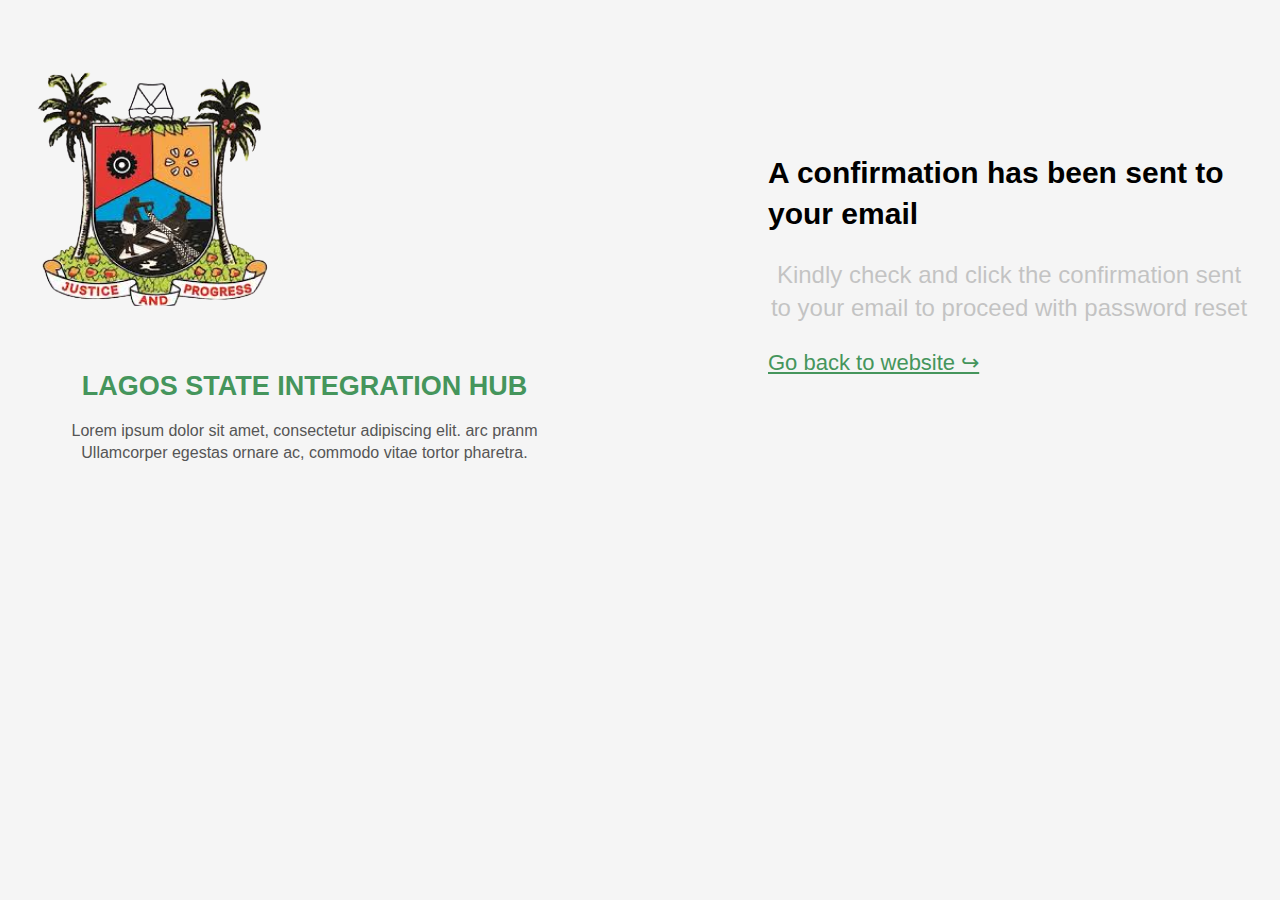
<file: index.html>
<!DOCTYPE html>
<html lang="en">
<head>
    <meta charset="UTF-8">
    <meta http-equiv="X-UA-Compatible" content="IE=edge">
    <meta name="viewport" content="width=device-width, initial-scale=1.0">
    <link rel="icon" type="image/png" sizes="32x32" href="./images/lagos-state-logo 2.png">
    <link rel="stylesheet" href="./global.css">
    <link rel="stylesheet" href="./mediaquery.css">
    <title>confirmation</title>
</head>
<body>
    <div class="container">
        <div class="section">
            <div class="img">
                <img src="./images/lagos-state-logo 2.png" alt="">

            </div>
            <h1>LAGOS STATE INTEGRATION HUB</h1>
            <p>
                Lorem ipsum dolor sit amet, consectetur adipiscing elit. arc pranm Ullamcorper egestas ornare ac, commodo vitae tortor pharetra.
            </p>
        </div>
       <div class="confirmation">
        <h1 >A confirmation has been sent to your email</h1>
        <p>Kindly check and click the confirmation sent to your email to proceed with password reset</p>
        <a href="./login.html">Go back to website &#x21AA</a>

       </div>
    </div>
</body>
</html>
</file>
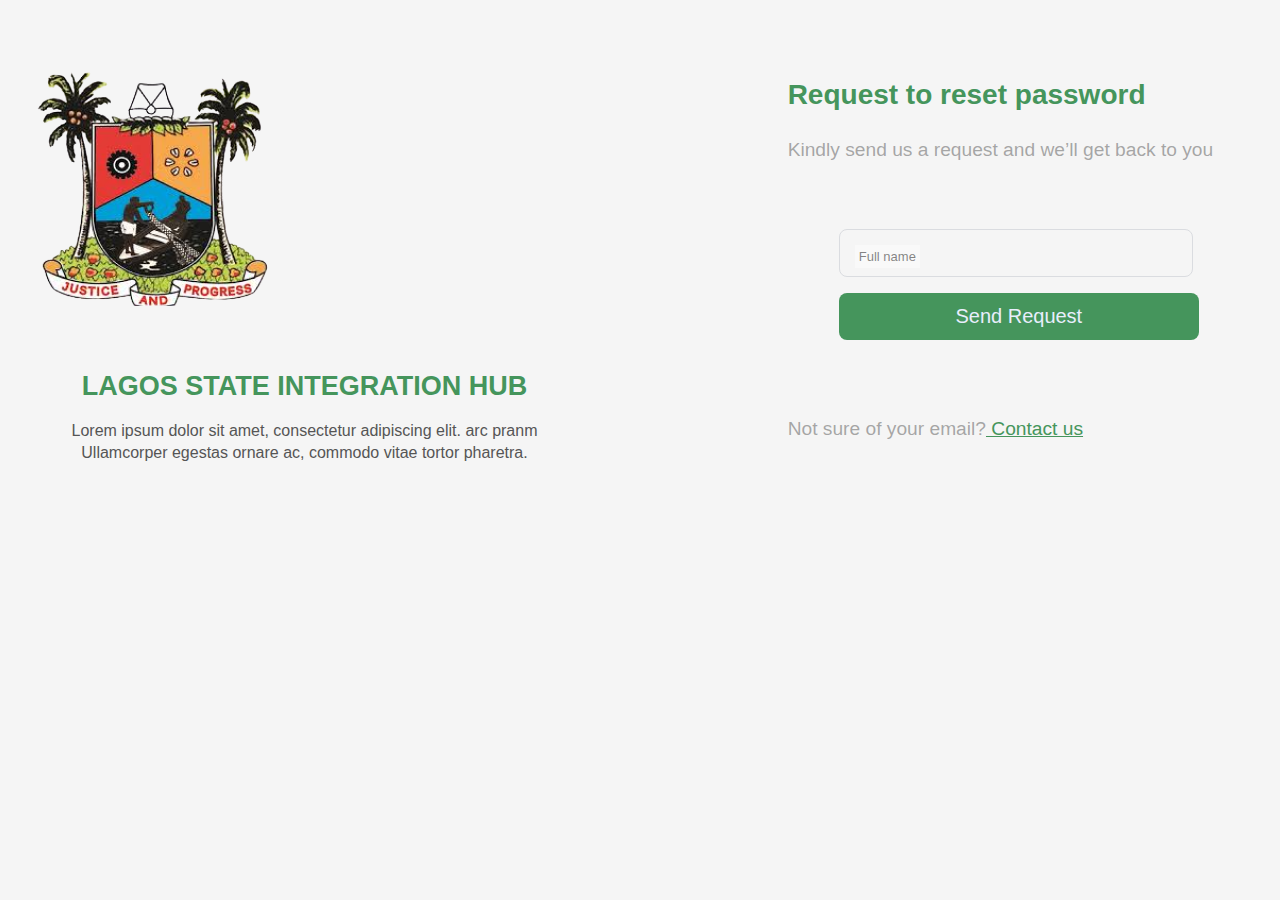
<file: forgottenpass.html>
<!DOCTYPE html>
<html lang="en">
  <head>
    <meta charset="UTF-8" />
    <meta http-equiv="X-UA-Compatible" content="IE=edge" />
    <meta name="viewport" content="width=device-width, initial-scale=1.0" />
    <link
      rel="icon"
      type="image/png"
      sizes="32x32"
      href="./images/lagos-state-logo 2.png"
    />
    <link rel="stylesheet" href="/global.css" />
    <link rel="stylesheet" href="/mediaquery.css" />
    <title>Forgent Password</title>
  </head>
  <body>
    <div class="container">
      <div class="section">
        <div class="img">
          <img src="/images/lagos-state-logo 2.png" alt="" />
        </div>
        <h1>LAGOS STATE INTEGRATION HUB</h1>
        <p>
          Lorem ipsum dolor sit amet, consectetur adipiscing elit. arc pranm
          Ullamcorper egestas ornare ac, commodo vitae tortor pharetra.
        </p>
      </div>
      <div class="l-form">
        <form
          action="/index.html"
          class="form"
          name="myForm"
          method="get"
          
      
          onsubmit="return validated()"
        >
          <h3 class="forgetpw-title">Request to reset password</h3>
          <p class="form__subtitleLog">
            Kindly send us a request and we’ll get back to you
          </p>
          <div class="form__main">
            <div class="form__container">
              <!-- FORM 1 -->
              <div class="form__div">
                <input
                  type="text"
                  name="name"
                  class="form__input"
                  placeholder=" "
                  onkeydown="return /[a-z]/i.test(event.key)"
                />

                <label for="" class="form__label">Full name</label>
              </div>
              <div id="name_error">A valid Name is required</div>
              <input type="submit" class="form__button" value="Send Request" />
            </div>
          </div>
          <p class="form__sign">
            Not sure of your email?<a href="#"> Contact us</a>
          </p>
        </form>
      </div>
    </div>
    <script src="/global.js"></script>
  </body>
</html>
</file>
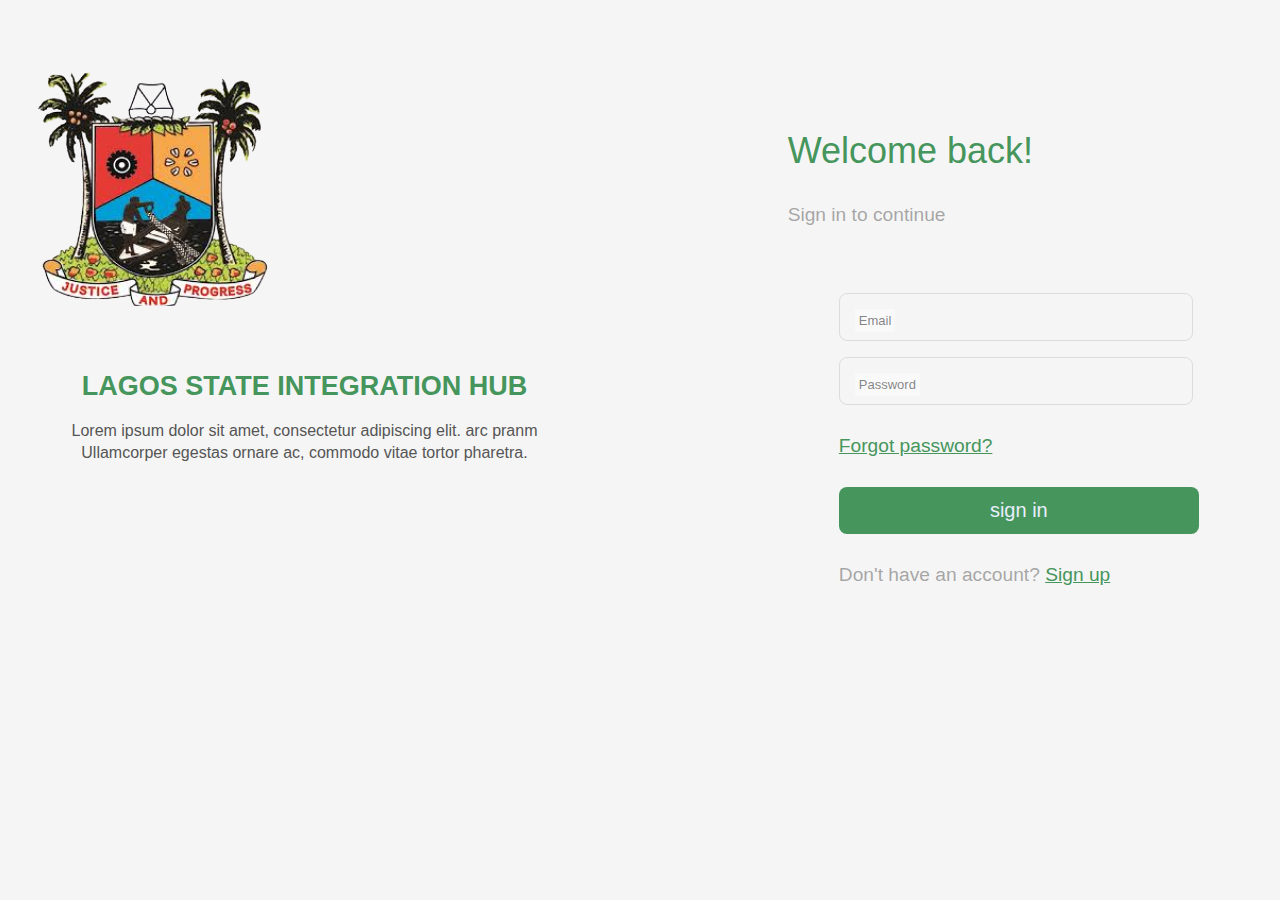
<file: login.html>
<!DOCTYPE html>
<html lang="en">
  <head>
    <meta charset="UTF-8" />
    <meta http-equiv="X-UA-Compatible" content="IE=edge" />
    <meta name="viewport" content="width=device-width, initial-scale=1.0" />
    <link
      rel="icon"
      type="image/png"
      sizes="32x32"
      href="./images/lagos-state-logo 2.png"
    />
    <link rel="stylesheet" href="./global.css" />
    <link rel="stylesheet" href="./mediaquery.css" />
    <title>Login</title>
  </head>
  <body>
    <div class="container">
      <div class="section">
        <div class="img">
          <img src="/images/lagos-state-logo 2.png" alt="" />
        </div>
        <h1>LAGOS STATE INTEGRATION HUB</h1>
        <p>
          Lorem ipsum dolor sit amet, consectetur adipiscing elit. arc pranm
          Ullamcorper egestas ornare ac, commodo vitae tortor pharetra.
        </p>
      </div>
      <div class="l__form">
        <form
          class="form"

          action="/dashbord.html"
          name="myForm"
          onsubmit="return validated()"
        >
          <h1 class="form__title">Welcome back!</h1>
          <p class="form__subtitleLog">Sign in to continue</p>
          <div class="form__main">
            <div class="form__container">
              <div class="form__div">
                <!-- <input
                  type="text"
                  name="name"
                  class="form__input"
                  placeholder=" "
                  onkeydown="return /[a-z]/i.test(event.key)"
                  style="display: none;"
                />
                <label     style="display: none;" for="" class="form__label">Full name</label>
              </div>
              <div id="name_error">A valid Name is required</div>
              -->
              <!-- FORM 1 FOR EMAIL -->
              <div class="form__div">
                <input
                  type="email"
                  name="email"
                  class="form__input"
                  placeholder=" "
                />
                <label for="" class="form__label">Email</label>
              </div>
              <div id="email_error">A valid Email is required</div>
               <!-- FORM 2 FOR PASSWORD -->
               <div class="form__div">
                <input
                  type="password"
                  name="password"
                  class="form__input"
                  placeholder=" "
                  required
                />
                <label for="" class="form__label" >Password</label>
              </div>
              <div id="pass_error">Enter Valid Password</div>
         
              <div class="forget__password">
                <a href="/forgottenpass.html" class="">Forgot password?</a>
              </div>
              <input type="submit" class="form__button" required value="sign in" />
              <p class="form__sign">
                Don't have an account? <a href="/sign-up.html">Sign up</a>
              </p>
            </div>
          </div>
        </form>
      </div>
    </div>
    <script src="/global.js"></script>
  </body>
</html>
</file>
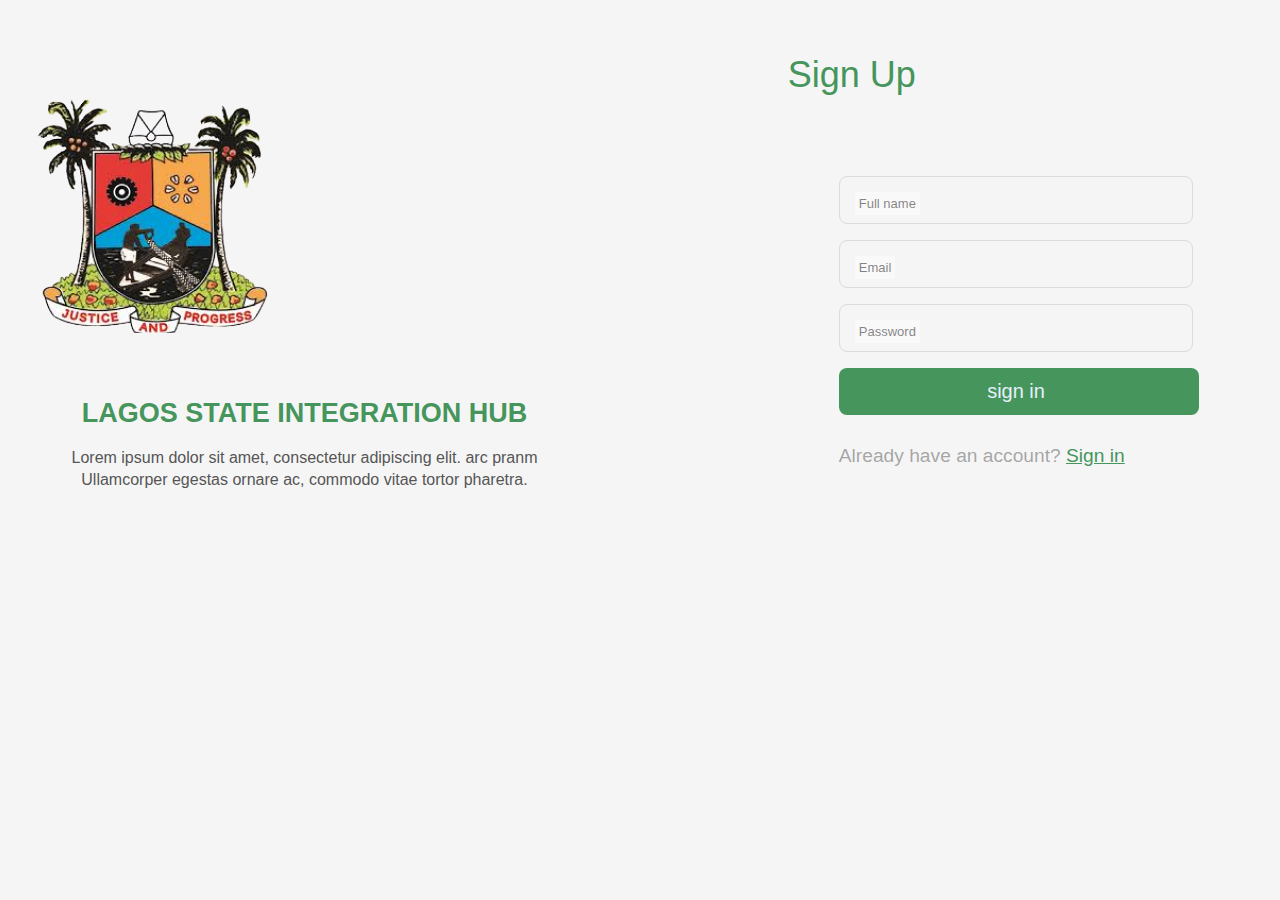
<file: sign-up.html>
<!DOCTYPE html>
<html lang="en">
  <head>
    <meta charset="UTF-8" />
    <meta http-equiv="X-UA-Compatible" content="IE=edge" />
    <meta name="viewport" content="width=device-width, initial-scale=1.0" />
    <link
      rel="icon"
      type="image/png"
      sizes="32x32"
      href="./images/lagos-state-logo 2.png"
    />
    <link rel="stylesheet" href="/global.css" />
    <link rel="stylesheet" href="/mediaquery.css" />
    <title>Sign Up</title>
  </head>
  <body>
    <div class="container">
      <div class="section">
        <div class="img">
          <img src="/images/lagos-state-logo 2.png" alt="" />
        </div>
        <h1>LAGOS STATE INTEGRATION HUB</h1>
        <p>
          Lorem ipsum dolor sit amet, consectetur adipiscing elit. arc pranm
          Ullamcorper egestas ornare ac, commodo vitae tortor pharetra.
        </p>
      </div>
      <div class="l__form">
        <form
          class="form"
          method="get"
          action="/dashbord.html"
          name="myForm"
          onsubmit="return validated()"
        >
          <h1 class="form__title">Sign Up</h1>
          <div class="form__main">
            <div class="form__container">
              <!-- FORM 1 -->
              <div class="form__div">
                <input
                  type="text"
                  name="name"
                  class="form__input"
                  placeholder=" "
                  onkeydown="return /[a-z]/i.test(event.key)"
                />
                <label for="" class="form__label">Full name</label>
              </div>
              <div id="name_error">A valid Name is required</div>
              <!-- FORM 2 -->
              <div class="form__div">
                <input
                  type="email"
                  name="email"
                  class="form__input"
                  placeholder=" "
                />
                <label for="" class="form__label">Email</label>
              </div>
              <div id="email_error">A valid Email is required</div>
              <!-- FORM 3 -->
              <div class="form__div">
                <input
                  type="password"
                  name="password"
                  class="form__input"
                  placeholder=" "
                />
                <label for="" class="form__label">Password</label>
              </div>
              <div id="pass_error">Enter Valid Password</div>
              <input type="submit" class="form__button" value="sign in " />
              <p class="form__sign">
                Already have an account? <a href="/login.html">Sign in</a>
              </p>
            </div>
          </div>
        </form>
      </div>
    </div>
    <script src="/global.js"></script>
  </body>
</html>
</file>
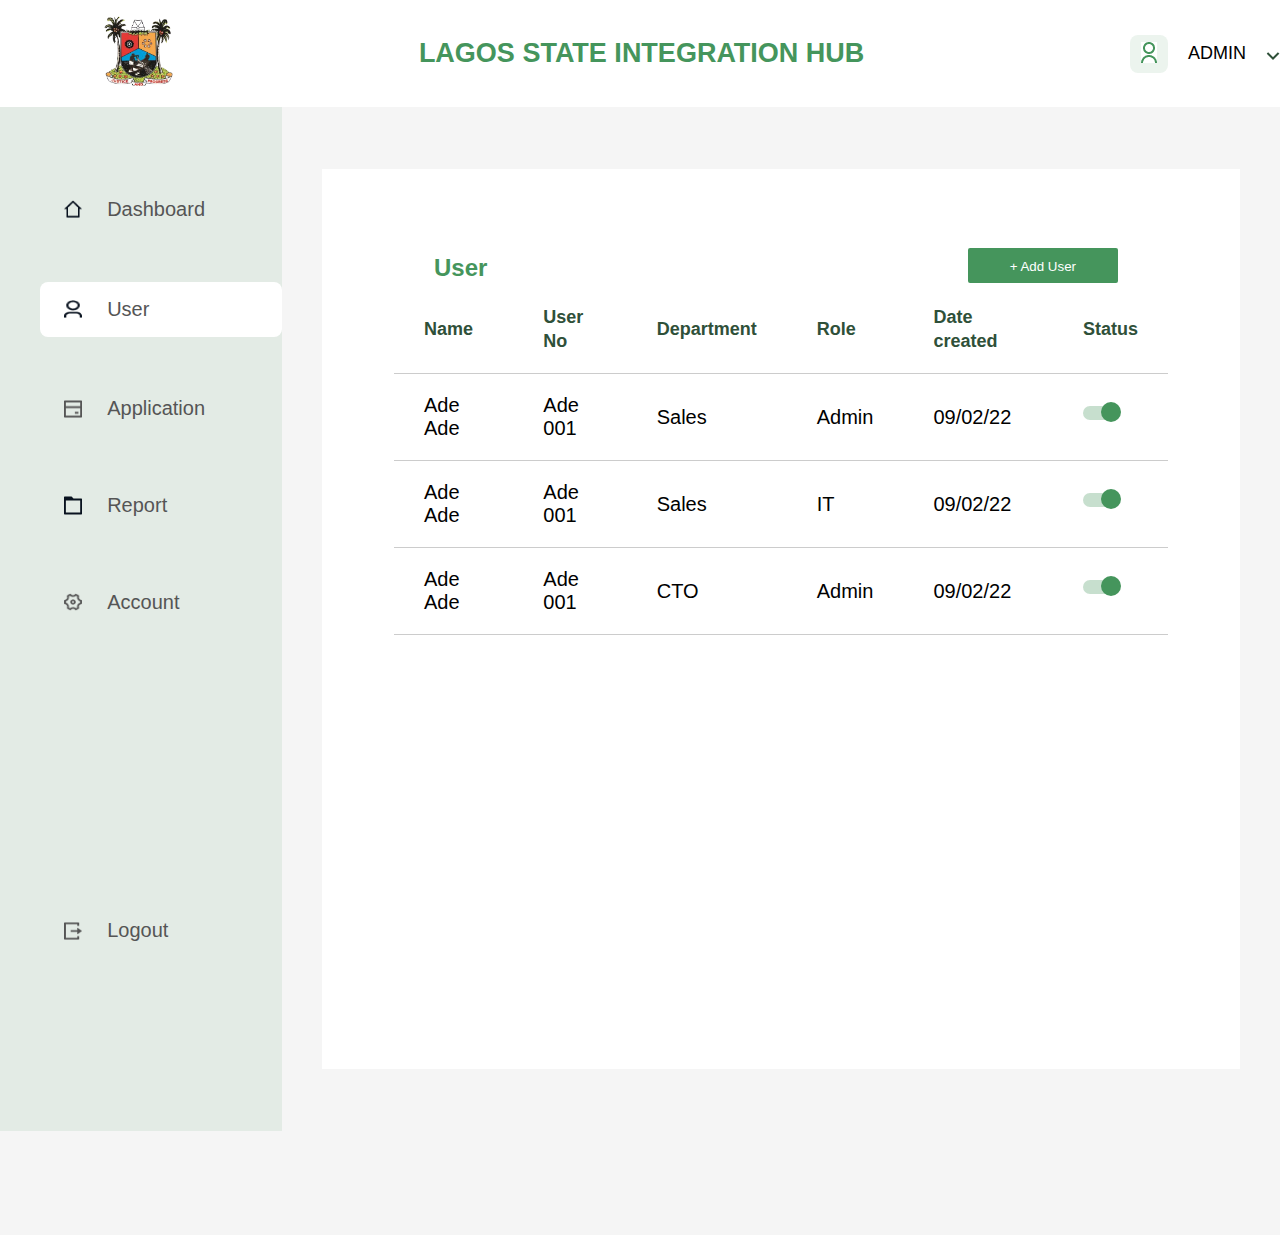
<file: user.html>
<!DOCTYPE html>
<html lang="en">

<head>
  <meta charset="UTF-8" />
  <meta http-equiv="X-UA-Compatible" content="IE=edge" />
  <meta name="viewport" content="width=device-width, initial-scale=1.0" />
  <link rel="icon" type="image/png" sizes="32x32" href="./images/lagos-state-logo 2.png">
  <link rel="stylesheet" href="/user.css" />
  <link rel="stylesheet" href="/mediaAdmin.css" />

  <title>Userpage</title>
</head>

<body>
  <section>
    <!-- TOP NAV -->
    <div class="topNav">
      <div class="topNavcontainer">
        <div class="firstimg">
          <img src="/images/lagos-state-logo 2.png" alt="lagos-state-logo" />
        </div>
        <h1>LAGOS STATE INTEGRATION HUB</h1>
        <div class="topNavAdnin">
          <div class="secondimg">
            <img src="/images/person.jpg" alt="" />
          </div>
          <h2>ADMIN</h2>
          <div class="thirdimg">
            <img src="/images/user.jpg" alt="" />
          </div>
        </div>
      </div>
    </div>
    <!-- MOBILE -->
    <div class="hamberger">
      <div class="menu-btn">
        <div class="menu-btn__burger">
        </div>
        <div class="mobile-Nav">
          <div class="mobile-menu">
            <nav class="side">
              <ul>
                <li>
                  <a href="" class="side-container">
                    <img class="side-icon" src="/images/Dashbord.png" alt="Dashboard" />
                    Dashboard
                  </a>
                </li>
                <li>
                  <a href="" class="side-container active">
                    <img class="side-icon" src="/images/user.png" alt="user" />
                    User
                  </a>
                </li>
                <li>
                  <a href="" class="side-container">
                    <img class="side-icon" src="/images/application.png" alt="application" />
                    Application
                  </a>
                </li>
                <li>
                  <a href="" class="side-container">
                    <img class="side-icon" src="/images/file.png" alt="file" />
                    Report
                  </a>
                </li>
                <li>
                  <a href="" class="side-container">
                    <img class="side-icon" src="/images/setting.png" alt="Dashboard" />
                    Account
                  </a>
                </li>
                <li>
                  <a href="" class="side-container">
                    <img class="side-icon" src="/images/logout.png" alt="logout" />
                    Logout
                  </a>
                </li>
              </ul>
            </nav>
          </div>
        </div>
      </div>
    </div>
    <!-- TOP NAV END -->

    <div class="main">
      <div class="sideNav">

        <!-- SIDEBAR FOR DESKTOP SCREEN -->
        <div class="desktop-menu">
          <nav class="side">
            <ul>
              <li>
                <a href="" class="side-container">
                  <img class="side-icon" src="/images/Dashbord.png" alt="Dashboard" />
                  Dashboard
                </a>
              </li>
            <li>
                <a href="" class="side-container active">
                  <img class="side-icon" src="/images/user.png" alt="user" />
                  User
                </a>
              </li>
              <li>
                <a href="" class="side-container">
                  <img class="side-icon" src="/images/application.png" alt="application" />
                  Application
                </a>
              </li>
              <li>
                <a href="" class="side-container">
                  <img class="side-icon" src="/images/file.png" alt="file" />
                  Report
                </a>
              </li>
              <li>
                <a href="" class="side-container">
                  <img class="side-icon" src="/images/setting.png" alt="Dashboard" />
                  Account
                </a>
              </li>
              <li>
                <a href="/login.html" class="side-container">
                  <img class="side-icon" src="/images/logout.png" alt="logout" />
                  Logout
                </a>
              </li>
            </ul>
          </nav>
        </div>
      </div>
      <!-- SIDEBAR END -->
      <!-- MAIN USER -->
      <div class="mainUser">
        <div class="userContainer">
          <div class="header">
            <h3>User</h3>
            <button>+ Add User</button>
          </div>
          <div style="overflow-x: auto">
            <table>
              <tr>
                <th>Name</th>
                <th>User No</th>
                <th>Department</th>
                <th>Role</th>
                <th>Date created</th>
                <th>Status</th>
              </tr>
              <tr>
                <td>Ade Ade</td>
                <td>Ade 001</td>
                <td>Sales</td>
                <td>Admin</td>
                <td>09/02/22</td>
                <td>
                  <label class="switch">
                    <input type="checkbox" checked />
                    <span class="slider round"></span>
                  </label>
                </td>
              </tr>
              <tr>
                <td>Ade Ade</td>
                <td>Ade 001</td>
                <td>Sales</td>
                <td>IT</td>
                <td>09/02/22</td>
                <td>
                  <label class="switch">
                    <input type="checkbox" checked />
                    <span class="slider round"></span>
                  </label>
                </td>
              </tr>
              <tr>
                <td>Ade Ade</td>
                <td>Ade 001</td>
                <td>CTO</td>
                <td>Admin</td>
                <td>09/02/22</td>
                <td>
                  <label class="switch">
                    <input type="checkbox" checked />
                    <span class="slider round"></span>
                  </label>
                </td>
              </tr>
            </table>
          </div>
        </div>
      </div>
    </div>
  </section>
  <script src="/user.js"></script>
</body>

</html>
</file>
<file: global.css>
:root {
  --firstcolor: #45955c;
  --input-color: #33333399;
  --border-color: #dadce0;
  /* FONT */
}

body {
  margin: 0;
  padding: 0;
  font-family: sans-serif;
  font-size: 1.2rem;
  background-color: #f5f5f5;
  box-sizing: border-box;
}

.container {
  display: flex;
  align-items: center;
  justify-content: space-between;
  padding: 30px;
  background-color: #f5f5f5;
}

/* confirmation css */
.confirmation {
  width: 482px;
}

.confirmation h1 {
  font-size: 30px;
  line-height: 41px;
  margin-bottom: 5px;
}

.confirmation p {
  /* width: 482px;
  height: 99px; */
  font-size: 24px;
  line-height: 33px;
  color: #333333;
  opacity: 0.25;
  text-align: center;
}

.confirmation a {
  margin-top: 52px;
  font-size: 22px;
  line-height: 30px;
  color: var(--firstcolor);
}

.section {
  width: 45%;
  margin-top: 40px;
  margin-right: 50px;
}

.section img {
  width: 239px;
  height: 236px;
}

.section h1 {
  color: var(--firstcolor);
  margin-top: 60px;
  font-size: 27px;
  font-weight: 900;
  text-align: center;
}

.section p {
  color: #555555;
  font-size: 1rem;
  line-height: 22px;
  text-align: center;
}

/* .form__main {
  border: 2px solid #eee;
} */

.form__container {
  width: 360px;
  padding: 3rem 3.2rem;
  border-radius: 1rem;
}

.form__title {
  font-weight: 300;
  margin-bottom: 2rem;
  color: var(--firstcolor);
  font-size: 36px;
}

.forgetpw-title {
  font-size: 28px;
  color: var(--firstcolor);
}

.form__subtitleLog {
  font: 1rem;
  margin-top: 5px;
  color: rgba(85, 85, 85, 0.5);
}

.form__div {
  position: relative;
  height: 48px;
  margin-bottom: 1rem;
}

.form__input {
  position: absolute;
  top: 0;
  left: 0;
  /* width: 100%; */
  font-size: 12px;
  border: 1px solid var(--border-color);
  border-radius: 0.5rem;
  outline: none;
  padding: 1rem;
  background: none;
  z-index: 1;
  width: 320px;
}

.form__label {
  position: absolute;
  left: 1rem;
  top: 1rem;
  padding: 0.25rem;
  background-color: #f9f9f9;
  color: var(--input-color);
  font-size: 13px;
  /* transition: 0.4s; */
  cursor: text;
  transition: top 200ms ease-in, left 200ms ease-in, font-size 200ms ease-in;
}

.form__button {
  display: block;
  padding: 0.75rem 2rem;
  outline: none;
  background-color: var(--firstcolor);
  color: #e8eefc;
  font-size: 20px;
  border-radius: 0.5rem;
  transition: 0.3s;
  border: none;
  width: 360px;
}

.form__sign {
  margin-top: 30px;
  color: rgba(85, 85, 85, 0.5);
}

.form__sign a {
  color: var(--firstcolor);
}

.forget__password {
  color: var(--firstcolor);
  margin-top: 30px;
  margin-bottom: 30px;
}

.forget__password a {
  color: var(--firstcolor);
}

.form__button:hover {
  box-shadow: 0 10px 36px rgba(0, 0, 0, 0.15);
}

.form__input:focus + .form__label {
  top: -0.5rem;
  left: 0.8rem;
  font-size: 12px;
  color: var(--firstcolor);
  font-weight: 500;
  z-index: 10;
}

.form__input:not(:placeholder-shown).form__input:not(:focus) + .form__label {
  top: -0.5rem;
  left: 0.8rem;
  font-size: 12px;
  font-weight: 500;
  z-index: 10;
}

.form__input:focus {
  border: 1.5px solid var(--firstcolor);
}
/* error messages for validation */
#name_error,
#email_error,
#pass_error{
  color: rgb(235, 34, 34);
  font-size: 13px;
 font-style: italic;

  position: relative;
  top: -10px;
  bottom: 0;
  text-align: end;
  right: 0;
  display: none;
}
</file>
<file: mediaquery.css>
@media screen and (max-width: 480px) {
    * {
        /* overflow-x: hidden; */

    }

    body {
        font-size: 1rem;
    }

    .container {
        display: block;
        padding: 20px;
    }
   

    .container .img {

        display: flex;
        align-items: center;
        justify-content: center;

    }

    .container img {
        height: 70px;
        width: 70px;
        margin: 10px 10px;
    }

    .section {
        width: 100%;
    }

    .section h1 {
        font-size: 20px;
    }
    .section p{
       
    }
    form{
        margin-top: 30px;
    }
.form__main{
    padding: 10px;
    background-color: #f5f5f5;
}
    .l__form {
        margin-top: 30px;
    }
    .form__label{
        background-color:#f5f5f5; 
    }
    .form__container{
        width: 100%;
        padding: 10px 5px;
        margin: 2px;
        /* background-color: yellow; */
    }
    .form__input{
        width: 75vw;
        padding-left:8px ;
       
    }
    .form__button{
        width: 100%;
      
    }
    .forgetpw-title{
        font-size: 20px;
    }
    .confirmation{
        width: 100%;
        margin-top: 40px;
    }
    .confirmation h1{
        line-height: 30px;
        text-align: center;
        font-size: 20px;
    }
    .confirmation p{
        font-size: 1.2rem;
        line-height: 20px;
        margin: 20px 0 35px 0;
    }
    .userContainer1{
        background: none
        ;
    }
}
</file>
<file: user.css>
:root {
  --bodyBg: #f5f5f5;
  --firstcolor: #45955c;
  --navBg: #ffffff;
  --sideBg: rgba(69, 149, 92, 0.1);
  --sideText: #555555;
  --userHeader: #2f5039;
}

* {
  margin: 0;
  padding: 0;
  box-sizing: border-box;
  text-decoration: none;
  list-style: none;
 /* overflow-wrap: normal; */
 overflow-x: visible;
}

body {
  font-size: 20px;
  font-family: sans-serif;
  background-color: var(--bodyBg);
  overflow-x: hidden;
  min-height: 100vh;
  max-width: 100%;
}

.topNav {
  background-color: var(--navBg);
  width: 100%;
}

.topNavcontainer {
 display: flex;
 align-items:center ;
 justify-content: space-between;
  width: 100%;
}

.topNav h1 {
  color: var(--firstcolor);
  font-size: 27px;
  font-weight: 900;
  line-height: 37px;
  margin: 2rem 1.25rem 2rem 0;
}

.firstimg {
}

.firstimg img {
  width: 70.89px;
  height: 70px;
  margin: 1rem 0 1rem 6.4rem;
}

.topNavAdnin {
  display: flex;
  align-items: center;
  justify-content: space-between;
  gap: 20px;
}

.topNavAdnin h2 {
  font-weight: 500;
  font-size: 18px;
  line-height: 25px;
}

.secondimg {
  padding: 7px;
  text-align: center;
  width: 38px;
  height: 38px;
  background: rgba(69, 149, 92, 0.1);
  border-radius: 8px;
}
/* MAIN FOR SIDEBAR AND USER */
.main {
  display: flex;
}

/* SIDEBAR STYLE */
.sideNav {
  background-color: var(--sideBg);
  width: 300px;
  height: 1024px;
  top: 0;
  left: -300px;
}


.side-icon {
  width: 9%;
  aspect-ratio: 1/1;
}

.side a {
  color: var(--sideText);
  font-weight: 500;
  padding: 0.8rem 1rem 0.8rem 1.5rem;
  display: flex;
  align-items: center;
  gap: 25px;
  margin-bottom: 48px;
  margin-left: 40px;
}
.side .active {
  padding: 16px 16px 16px 24px;
  background: #ffffff;
  border-radius: 8px;
  max-width: 242px;
  max-height: 59px;
  background: #ffffff;
  border-radius: 8px;
}

.side a:hover {
  background-color: #f5f5f5f5;
  transition: 0.3s ease-in;
  padding-left: 40px;
}

ul li:first-child {
  padding-top: 78px;
}

ul li:last-child {
  padding-top: 232px;
  padding-bottom: 232px;
}

.mainUser {
  background-color: var(--navBg);
  margin: 62px 40px;
  padding-left: 20px;
  padding-right: 20px;
}
.header {
  display: flex;
  justify-content: space-between;
  align-items: center;
}
.header h3 {
  padding: 40px 0 0 40px;
  font-size: 24px;
  line-height: 33px;
  color: var(--firstcolor);
}
.header button {
  height: 39px;
  background-color: var(--firstcolor);
  border-radius: 4px;
  color: #ffffff;
  padding: 11px 42px;
  border: solid 2px var(--navBg);
  margin: 37px 48px 0 0;
}
.userContainer {
  padding:40px 52px 0  ;
}
table {
  border-collapse: collapse;
  /* width: 100%; */
}
.table {
  padding: 75px 40px 0 40px;
}
th,
td {
  padding: 20px 30px;
  text-align: left;
  border-bottom: 1px solid rgba(0, 0, 0, 0.2);
}
tr:hover {
  background-color: #f5f5f5f5;
  transition: 0.3s ease-in;
}
th {
  font-size: 18px;
  line-height: 24px;
  color: #2f5039;
}

/* TOGGLE BTN */
.switch {
  position: relative;
  display: inline-block;
  width: 35px;
  height: 14px;
}

.switch input {
  opacity: 0;
  width: 0;
  height: 0;
}

.slider {
  position: absolute;
  cursor: pointer;
  top: 0;
  left: 0;
  right: 0;
  bottom: 0;
  background-color: grey;
  -webkit-transition: 0.4s;
  transition: 0.4s;
  color: blue;
}

.slider:before {
  position: absolute;
  content: "";
  height: 20px;
  width: 20px;
  left: 0px;
  bottom: -2px;
  background-color: #45955c;
  -webkit-transition: 0.4s;
  transition: 0.4s;
}

input:checked + .slider {
  background-color: rgba(69, 149, 92, 0.3);
}

input:focus + .slider {
  box-shadow: 0 0 1px green;
}

input:checked + .slider:before {
  -webkit-transform: translateX(18px);
  -ms-transform: translateX(10px);
  transform: translateX(10Spx);
}

/* Rounded sliders */
.slider.round {
  border-radius: 34px;
}

.slider.round:before {
  border-radius: 50%;
}

/* HAMBERGER */
.hamberger {
  display: none;
}
.mobile-Nav{
    display: none;
    transition: .6s ease-in-out;
 }
.menu-btn {
  /* background: black; */
  position: relative;
  display: flex;
  justify-content: center;
  cursor: pointer;
  transition: all 0.5s var(--sideBg);
  left: 145px;
  right: 0;
  top: 35px;
 
}
.menu-btn__burger {
  width: 50px;
  height: 6px;
  border-radius: 5px;
  box-shadow: 0 2px rgb(255, 101, 47, 0.2);
  transition: all 0.5s ease-in-out;
  background: #0f2830;
}
.menu-btn__burger::after,
.menu-btn__burger::before {
  content: "";
  position: absolute;
  width: 50px;
  height: 6px;
  border-radius: 5px;
  box-shadow: 0 2px rgb(255, 101, 47, 0.2);
  transition: all 0.5s ease-in-out;
  background:  #0f2830;
}
.menu-btn__burger::before {
  transform: translateY(-16px);
}
.menu-btn__burger::after {
  transform: translateY(16px);
}
/* ANIMATION */
.menu-btn.open .menu-btn__burger {
  transform: translateX(-50px);
  background: transparent;
  box-shadow: none;
}
.menu-btn.open .menu-btn__burger::before {
  transform: rotate(45deg) translate(35px, -35px);
}
.menu-btn.open .menu-btn__burger::after {
  transform: rotate(-45deg) translate(35px, 35px);
}
.showMobileNav {
  position: absolute;
  top: 39px;
  left: -22px;
  width: 100vw;
  display: block;
  justify-content: space-between;
  /* padding: 2rem 2rem 0.5rem 2rem; */
  background-color: #eeefc8;
  box-shadow: 0px 4px 50px rgba(0, 0, 0, 0.1);
  transition: .6s ease-in-out;
  z-index: 1;
}
</file>
<file: mediaAdmin.css>
@media screen and (max-width: 480px)
 {
  .topNav {
    /* background-color:rgba(69, 149, 92, 0.1); */
    width: 100%;
  }
  body {
    font-size: 16px;
  }
  section {
    overflow-x: hidden;
  }
  .userContainer {
    padding: 2px;
}
  .firstimg img {
    width: 50px;
    height: 50px;
    margin: 8px;
  }
  .topNav h1 {
    font-size: 16px;
    font-weight: 500;
    line-height: 1.5;
    margin: 8px;
  }
  .secondimg {
    display: none;
  }
  .topNavAdnin h2 {
    font-weight: 300;
    font-size: 14px;
    line-height: 1.2;
    margin-left: -5px;
  }
  ul li:last-child {
    padding: 0;
  }

  /* TABLES */
  .mainUser {
    margin: 80px 0px;
    width: 100%;
    max-height: 500px;
    padding: 10px;
  }
  .header {
    margin-bottom: 22px;
  }
  .header h3 {
    padding: 10px 0 15px 10px;
    font-size: 24px;
    line-height: 1.2;
  }
  .header button {
    margin: 10px 10px 0 0;
  }
  /* MOBILE VIEW */
  .side .active {
    background: none;
  }
  .desktop-menu {
    display: none;
  }
  .hamberger {
    display: block;
  }
  .mobile-menu {
    display: block;
  }
  /* TABLES */
  .table {
    border-spacing: 0;
    width: 100%;
    /* border: 1px solid #ddd; */
    padding: 3px;
    /* overflow-x: auto; */
  }
  th,
  td {
    padding: 15px 50px 15px 20px;
  }
  th {
    font-size: 14px;
    line-height: 1.2;
  }

  tr:nth-child(even) {
    background-color: #f5f5f5;
  }

  /*   DASHBOARD MEDIA QUERY      */
  /*   DASHBOARD MEDIA QUERY      */

  /* MEDIA QUERY FOR USERCONTAINER */
}
@media screen and (min-width:767px) and (max-width:1000px) {
  .topNav {
    /* background-color:rgba(69, 149, 92, 0.1); */
    width: 100%;
  }
  body {
    font-size: 22px;
  }
  section {
    overflow-x: hidden;
  }
  .userContainer {
    padding: 2px;
}
  .firstimg img {
    width: 50px;
    height: 50px;
    margin: 8px;
  }
  .topNav h1 {
    font-size: 16px;
    font-weight: 500;
    line-height: 1.5;
    margin: 8px;
  }
  .secondimg {
    display: none;
  }
  .topNavAdnin h2 {
    font-weight: 300;
    font-size: 14px;
    line-height: 1.2;
    margin-left: -5px;
  }
  ul li:last-child {
    padding: 0;
  }

  /* TABLES */
  .mainUser {
    margin: 80px 0px;
    width: 100%;
    max-height: 500px;
    padding: 10px;
  }
  .header {
    margin-bottom: 22px;
  }
  .header h3 {
    padding: 10px 0 15px 10px;
    font-size: 24px;
    line-height: 1.2;
  }
  .header button {
    margin: 10px 10px 0 0;
  }
  /* MOBILE VIEW */
  .side .active {
    background: none;
  }
  .desktop-menu {
    display: none;
  }
  .hamberger {
    display: block;
  }
  .mobile-menu {
    display: block;
  }
  /* TABLES */
  .table {
    border-spacing: 0;
    width: 100%;
    /* border: 1px solid #ddd; */
    padding: 3px;
    /* overflow-x: auto; */
  }
  th,
  td {
    padding: 15px 50px 15px 20px;
  }
  th {
    font-size: 14px;
    line-height: 1.2;
  }

  tr:nth-child(even) {
    background-color: #f5f5f5;
  }
  .menu-btn{
    left: 345px;
  right: 0;
  top: 35px;
  }
  .sideNav{
    width: 0;
  }

}
</file>
